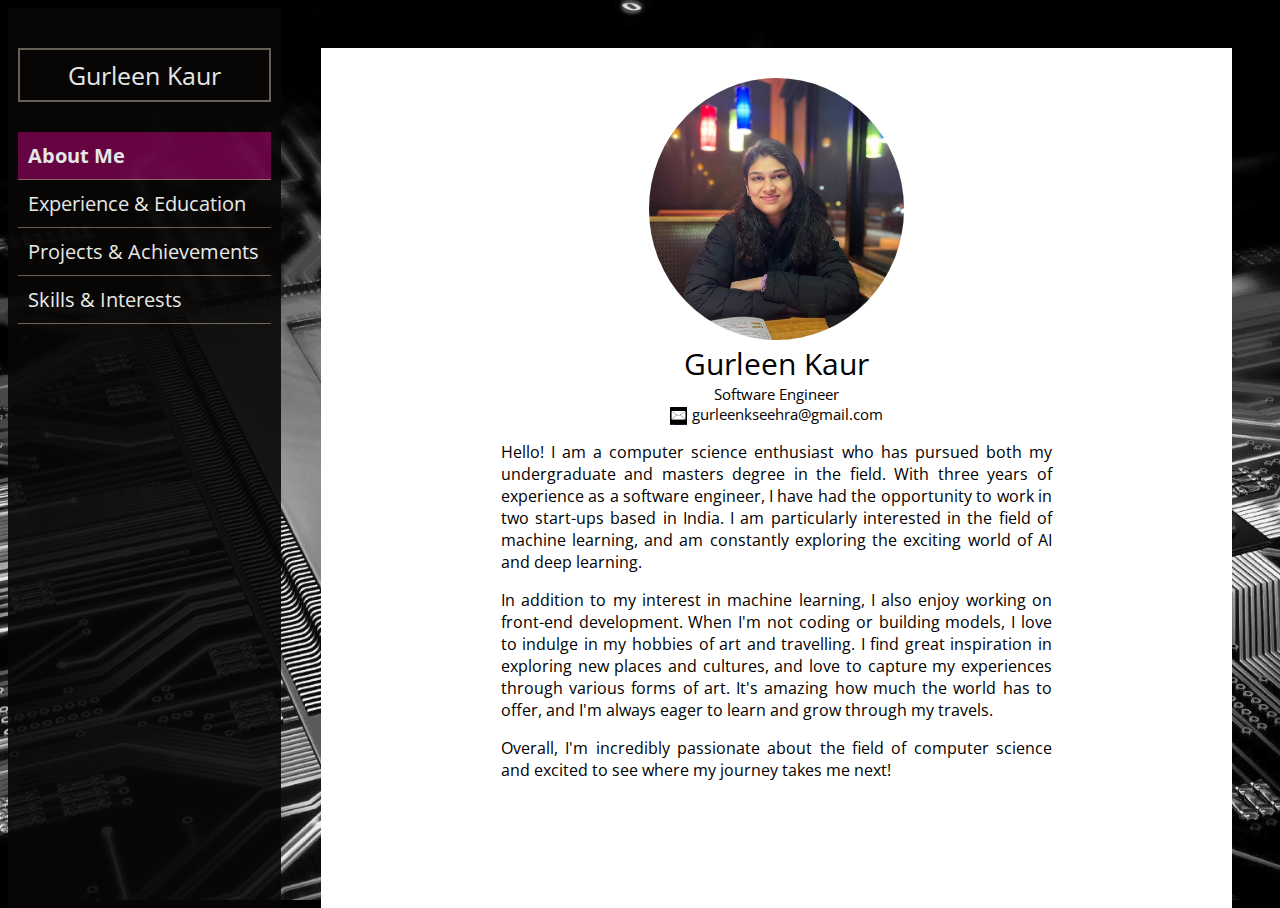
<file: index.html>
<!DOCTYPE html>
<html lang="en">

<head>
  <meta charset="UTF-8">
  <meta name="viewport" content="width=device-width, initial-scale=1.0">
  <title>Gurleen Kaur's Portfolio</title>
  <link rel="stylesheet" href="css/styles.css">
</head>

<body>
  <div class="main">

    <nav id="navbar-links">
      <div>Gurleen Kaur</div>
      <a href="#about">About Me</a>
      <a href="#work">Experience & Education</a>
      <a href="#projects">Projects & Achievements</a>
      <a href="#skills">Skills & Interests</a>
    </nav>
    <img id="collapsed-nav-link" src="images/toggle-menu.png">

    <section class="content" id="about">

      <div class="img-content">
        <img class="profile-photo" src="images/profile-photo.jpeg">
        <div>
          <span id="name">Gurleen Kaur</span></br>
          <span id="job">Software Engineer</span></br>
          <span id="email"><img id="email-icon" src="images/email-icon.png">gurleenkseehra@gmail.com</span>
        </div>
      </div>
      <div class="sub-content">
        <p>
          Hello! I am a computer science enthusiast who has pursued both my undergraduate and masters degree in the
          field.
          With three years of experience as a software engineer, I have had the opportunity to work in two start-ups
          based
          in India. I am particularly interested in the field of machine learning, and am constantly exploring the
          exciting world of AI and deep learning.
        </p>
        <p>In addition to my interest in machine learning, I also enjoy working on front-end development. When I'm not
          coding or building models, I love to indulge in my hobbies of art and travelling. I find great
          inspiration in exploring new places and cultures, and love to capture my experiences through various forms of
          art. It's amazing how much the world has to offer, and I'm always eager to learn and grow through my travels.
        </p>
        <p>
          Overall, I'm incredibly passionate about the field of computer science and excited to see where my journey
          takes
          me next!
        </p>
      </div>
    </section>

    <section class="content" id="work">
      <div class="timeline2">
        <ul>

          <li>
            <div>
              <p class="position">Android Development Intern</p>
              <p class="company-name">Claro Energy Pvt. Lmt.</p>
              <p class="location">New Delhi, India</p>
              <p class="role">
                In my very first foray into the corporate world,
                I worked on developing and enhancing Android apps for service booking.
                Added features like a search function with a recycler view, Google Maps integration, utilizing the
                Volley library for efficient data retrieval
                and collaborated closely with the backend team to create cohesive applications.
              </p>
            </div>
            <span class="time">
              <span>JUL, 2018</span>
            </span>
          </li>

          <li>
            <div>
              <p class="position">Completed Undergraduation</p>
              <p class="company-name">Mody University of Science & Technology</p>
              <p class="location">Rajasthan, India</p>
              <p class="role">Bachelor of Technology</p>
              <p class="role">(Computer Science and Engineering)</p>
            </div>
            <span class="time">
              <span>AUG, 2019</span>
            </span>
          </li>

          <li>
            <div>
              <p class="position">Associate Software Engineer</p>
              <p class="company-name">Accenture</p>
              <p class="location">Bangalore, India</p>
              <p class="role">
                In my very first full-time job, my role was to ensure the smooth execution
                of various scheduled shell scripts. Additionally, I took charge of delivering weekly client
                presentations, where I highlighted project progress and tackled any issues that arose.
              </p>
            </div>
            <span class="time">
              <span>JUN, 2019</span>
            </span>
          </li>

          <li>
            <div>
              <p class="position">Software Engineer</p>
              <p class="company-name">Soroco</p>
              <p class="location">Bangalore, India</p>
              <p class="role">
                My decision to transition to Soroco (a B2B technology startup specializing in AI-driven business
                optimization) was driven by the dynamic nature of startup environments, which
                provide exceptional opportunities for rapid skill development. At Soroco, I've had the chance to wear
                multiple hats, exposing myself to various facets of business and technology.<br><br>

                Constantly engaging with data analysis and Natural Language Processing (NLP), I engineered data
                pipelines, transforming raw data into actionable insights through a blend of data
                analysis, Python programming, and SQLAlchemy. I also designed data models and visualizations for Qlik
                Sense, focusing on applications like Process Insights, Application Insights, Email Insights, and Rework
                Analysis, all of which significantly boosted client efficiency and overall productivity.<br><br>

                I took the lead in developing front-end extensions for our data analytics dashboard and used the
                dagre-d3 library to create visually engaging and informative data visualizations. In addition, I managed
                the Git repository for all front-end extensions, consolidating them into a single repository for
                improved organization and accessibility.
              </p>
            </div>
            <span class="time">
              <span>AUG, 2020</span>
            </span>
          </li>

          <li>
            <div>
              <p class="position">Software Engineer</p>
              <p class="company-name">Kreditbee</p>
              <p class="location">Bangalore, India</p>
              <p class="role">
                At Kreditbee (a fintech startup), I was not only immersed in a completely new tech stack but also
                consistently recognized by my seniors for my swift grasp of software architecture and proficiency in
                navigating the intricacies of the new tech landscape.<br><br>

                My responsibilities included working extensively with REST APIs (in Go language), AWS lambda functions,
                SQS, and SNS. I proficiently handled the development, deployment, testing, and integration of various
                APIs within the AWS ecosystem.
                This experience allowed me to broaden my skill set significantly and gain a deeper understanding of
                cloud-based technologies and REST APIs.
              </p>
            </div>
            <span class="time">
              <span>JUN, 2021</span>
            </span>
          </li>

          <li>
            <div>
              <p class="position">Senior Software Engineer</p>
              <p class="company-name">Kreditbee</p>
              <p class="location">Bangalore, India</p>
              <p class="role">
                During my time at Kreditbee, things moved at quite a pace. In just 11 months, I found myself promoted to
                the role of Senior Software Engineer. Alongside my regular tasks, I was also doing code
                reviews, attending deployement calls and more.<br><br>

                One of the standout moments for me was when I dug into an existing go script and modified the code using
                goroutines and SQL query optimizations - this helped cut our processing time in half! I also took the
                time to put together some comprehensive design documents for our crucial features.<br><br>

                My role covered everything from gathering requirements to development, QA handover, and even production
                release. I was always on the front lines during deployment calls, making sure our projects saw the light
                of day smoothly.
              </p>
            </div>
            <span class="time">
              <span>APR, 2022</span>
            </span>
          </li>

          <li>
            <div>
              <p class="position">Started Masters' Degree</p>
              <p class="company-name">Indiana University Bloomington</p>
              <p class="location">Bloomington, IN, United States</p>
              <p class="role">Master of Science</p>
              <p class="role">(Computer Science)</p>
            </div>
            <span class="time">
              <span>AUG, 2019</span>
            </span>
          </li>

        </ul>
      </div>
    </section>

    <section class="content" id="projects">
      <div class="grid-container">
        <a href="https://github.com/gkseehra/Flight-Delay-Prediction" target="_blank" class="grid-item">
          <div class="project-image">
            <img src="images/flight-image.jpeg" alt="A flight image.">
            <div class="overlay">
              <p class="project-description">This project aims to predict the likelihood of flight delays using machine
                learning models.</p>
            </div>
          </div>
          <div class="project-title">Flight Delay Prediction</div>
        </a>

        <a href="https://github.com/gkseehra/Domain-Agnostic-Sentiment-Analysis" target="_blank" class="grid-item">
          <div class="project-image">
            <img src="images/sa.jpeg" alt="An image of 3 different sentiments.">
            <div class="overlay">
              <p class="project-description">The project includes data processing, model comparison, hyperparameter
                tuning, and a user-friendly Flask web app for real-time sentiment prediction.</p>
            </div>
          </div>
          <div class="project-title">Domain Agnostic Sentiment Analysis</div>
        </a>

        <a href="https://github.com/gkseehra/TripAdvisorScraper" target="_blank" class="grid-item">
          <div class="project-image">
            <img src="images/ta-scraper.jpeg" alt="Image of a spider web.">
            <div class="overlay">
              <p class="project-description">This project is a data collection and analysis initiative focused on
                extracting valuable restaurant data from TripAdvisor.</p>
            </div>
          </div>
          <div class="project-title">TripAdvisor Scraper</div>
        </a>

        <a href="https://github.com/gkseehra/IMDB-Movies-Analysis" target="_blank" class="grid-item">
          <div class="project-image">
            <img src="images/imdb-ma.jpeg" alt="Image of a clapboard.">
            <div class="overlay">
              <p class="project-description">This project contains analysis of the IMDB Movies Dataset, spanning the
                years from 1888 to 2023. The primary goal is to uncover interesting patterns and insights about movie
                trends over this extensive period.</p>
            </div>
          </div>
          <div class="project-title">IMDB Movies Analysis</div>
        </a>

        <a href="https://github.com/gkseehra/k-means" target="_blank" class="grid-item">
          <div class="project-image">
            <img src="images/k-means.svg" alt="Image of a graph showing 3 different clusters.">
            <div class="overlay">
              <p class="project-description">This project contains three distinct implementations of the K-Means
                clustering algorithm. Each implementation showcases a different approach to initializing centroids and
                determining the stopping condition for the algorithm.</p>
            </div>
          </div>
          <div class="project-title">Custom k-means</div>
        </a>
      </div>
    </section>

    <section class="content" id="skills">

      <h1>My top skills</h1>
      <div class="skills-grid">
        <img class="skills-card" src="images/python.png" />
        <img class="skills-card" src="images/sql.png" />
        <img class="skills-card" src="images/machine-learning.jpg" />
        <img class="skills-card" src="images/git.png" />
      </div>

      <h1>Technologies I am currently exploring</h1>
      <div class="skills-grid">
        <img class="skills-card" src="images/react.png" />
        <img class="skills-card" src="images/nlp.png" />
        <img class="skills-card" src="images/generativeAI.png" />
      </div>

      <h1>Other skills</h1>
      <div class="skills-grid">
        <img class="skills-card" src="images/golang.jpeg" />
        <img class="skills-card" src="images/linux.jpg" />
        <img class="skills-card" src="images/c.png" />
        <img class="skills-card" src="images/cpp.png" />
        <img class="skills-card" src="images/java.png" />
        <img class="skills-card" src="images/android.png" />
        <img class="skills-card" src="images/qlik-sense.png" />
        <img class="skills-card" src="images/aws.png" />
        <img class="skills-card" src="images/html.png" />
        <img class="skills-card" src="images/css.png" />
        <img class="skills-card" src="images/js.png" />
      </div>

      <h1>My area of interest</h1>
      <div class="skills-grid">
        <img class="skills-card" src="images/machine-learning.jpg" />
        <img class="skills-card" src="images/nlp.png" />
        <img class="skills-card" src="images/generativeAI.png" />
      </div>

    </section>
  </div>
  <script src="https://code.jquery.com/jquery-3.6.0.min.js"></script>
  <script src="scripts/script.js"></script>
</body>

</html>
</file>
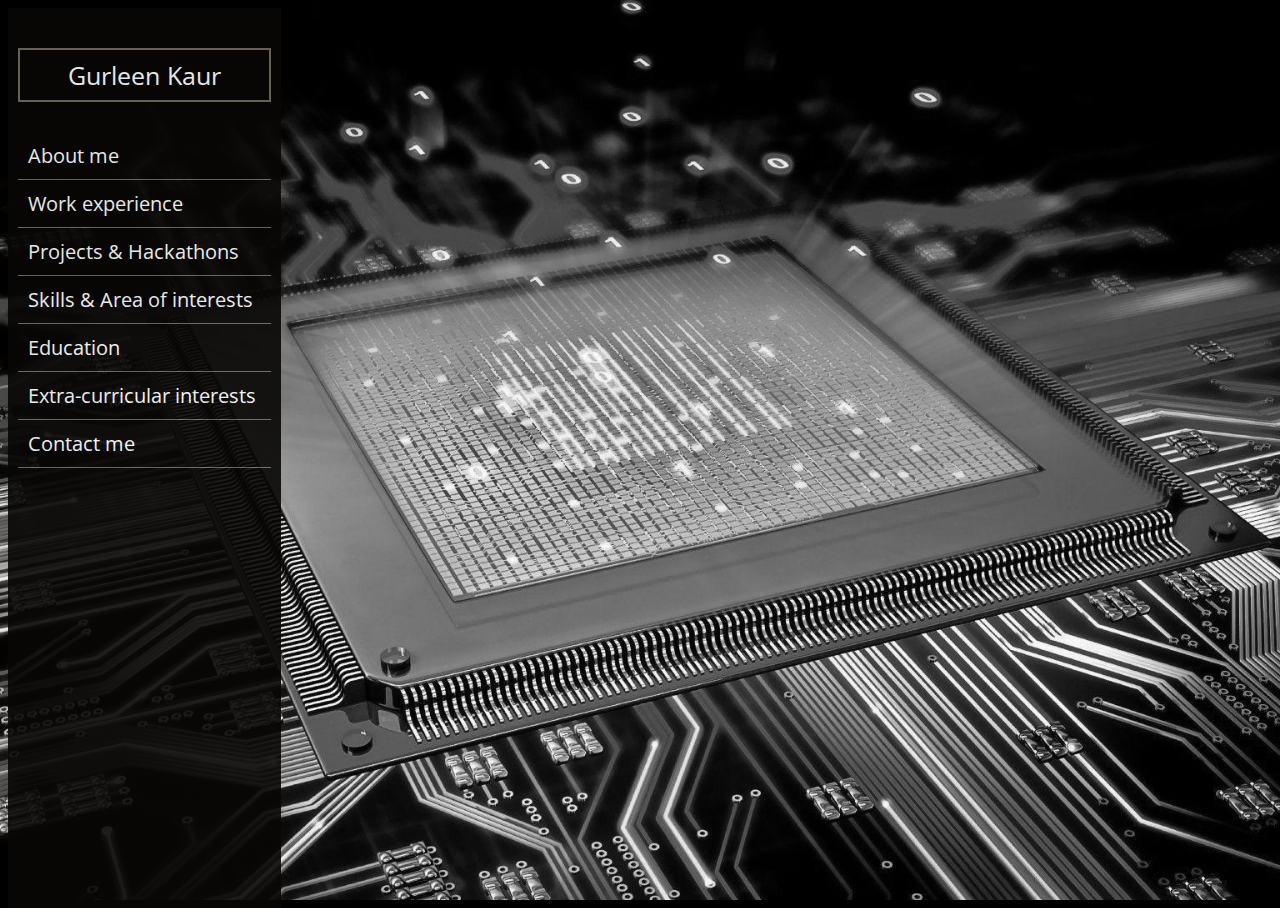
<file: contactMe.html>
<!DOCTYPE html>
<html lang="en">
  <head>
    <meta charset="UTF-8" />
    <meta name="viewport" content="width=device-width, initial-scale=1.0" />
    <title>Gurleen Kaur</title>
    <!-- Add Jquery -->
    <script
      src="https://code.jquery.com/jquery-3.6.0.min.js"
      integrity="sha256-/xUj+3OJU5yExlq6GSYGSHk7tPXikynS7ogEvDej/m4="
      crossorigin="anonymous"
    ></script>
    <script src="scripts/script.js"></script>
    <link rel="stylesheet" href="css/styles.css" />
  </head>
  <body>
    <div class="main">
      <nav>
        <div>Gurleen Kaur</div>
        <a href="index.html">About me</a>
        <a href="workExperience.html">Work experience</a>
        <a href="projectsAndHackathons.html">Projects & Hackathons</a>
        <a href="skillsAndAreaOfInterests.html">Skills & Area of interests</a>
        <a href="education.html">Education</a>
        <a href="extraCurricularInterests.html">Extra-curricular interests</a>
        <a href="contactMe.html">Contact me</a>
      </nav>

      <section class="content">
        <h1>Contact me</h1>
        <iframe
          src="https://docs.google.com/forms/d/e/1FAIpQLSdPeUNMSYAc_OybUEwlbntQ1IrC6mhb4Nvrjq7nqanRS9o_NQ/viewform?embedded=true"
          scrolling="no"
          width="100%"
          height="100%"
          frameborder="0"
          marginheight="0"
          marginwidth="0"
          >Loading…</iframe
        >
      </section>
    </div>
  </body>
</html>
</file>
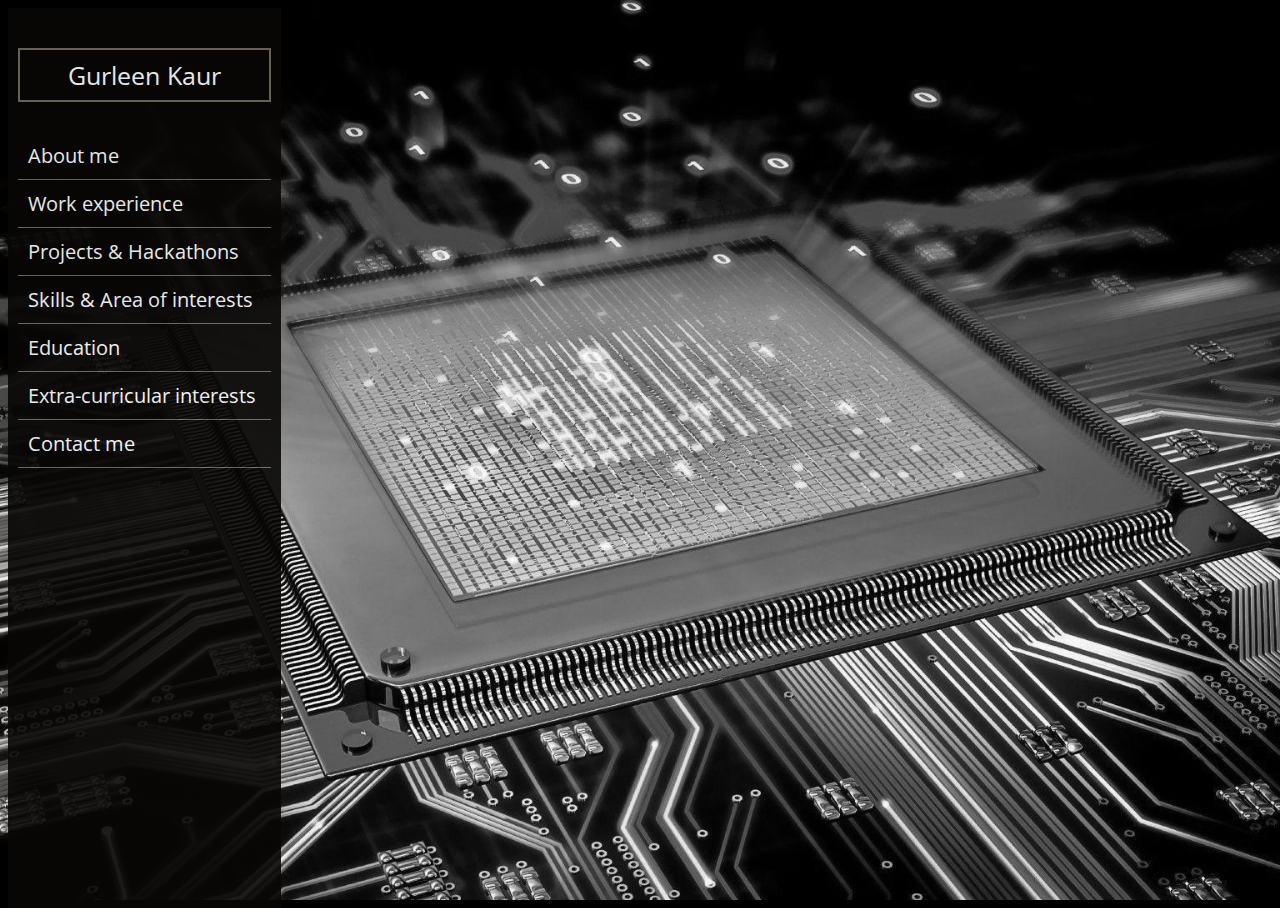
<file: education.html>
<!DOCTYPE html>
<html lang="en">
  <head>
    <meta charset="UTF-8" />
    <meta name="viewport" content="width=device-width, initial-scale=1.0" />
    <title>Gurleen Kaur</title>
    <!-- Add Jquery -->
    <script
      src="https://code.jquery.com/jquery-3.6.0.min.js"
      integrity="sha256-/xUj+3OJU5yExlq6GSYGSHk7tPXikynS7ogEvDej/m4="
      crossorigin="anonymous"
    ></script>
    <script src="scripts/script.js"></script>
    <link rel="stylesheet" href="css/styles.css" />
  </head>
  <body>
    <div class="main">
      <nav>
        <div>Gurleen Kaur</div>
        <a href="index.html">About me</a>
        <a href="workExperience.html">Work experience</a>
        <a href="projectsAndHackathons.html">Projects & Hackathons</a>
        <a href="skillsAndAreaOfInterests.html">Skills & Area of interests</a>
        <a href="education.html">Education</a>
        <a href="extraCurricularInterests.html">Extra-curricular interests</a>
        <a href="contactMe.html">Contact me</a>
      </nav>

      <section class="content education">
        <h1>Education</h1>
        <!-- Graduation -->
        <div class="education-card">
          <h3>B. Tech. in Computer Science</h3>
          <span class="education-year"><h4>Year:</h4> 2015-2019</span> </br>
          <span class="education-marks"><h4>CGPA:</h4> 8.05 (On a scale of 10)</span>
        </div>
        <!-- XII -->
      <div class="education-card">
          <h3>XII</h3>
          <span class="education-year"><h4>Year:</h4> 2014-2015</span> </br>
          <span class="education-marks"><h4>Percentage:</h4> 89.6%</span>
        </div>
        <!-- X -->
      <div class="education-card">
          <h3>X</h3>
          <span class="education-year"><h4>Year:</h4> 2012-2013</span> </br>
          <span class="education-marks"><h4>CGPA:</h4> 9.2 (On a scale of 10)</span>
      </div>
      </section>
    </div>
  </body>
</html>
</file>
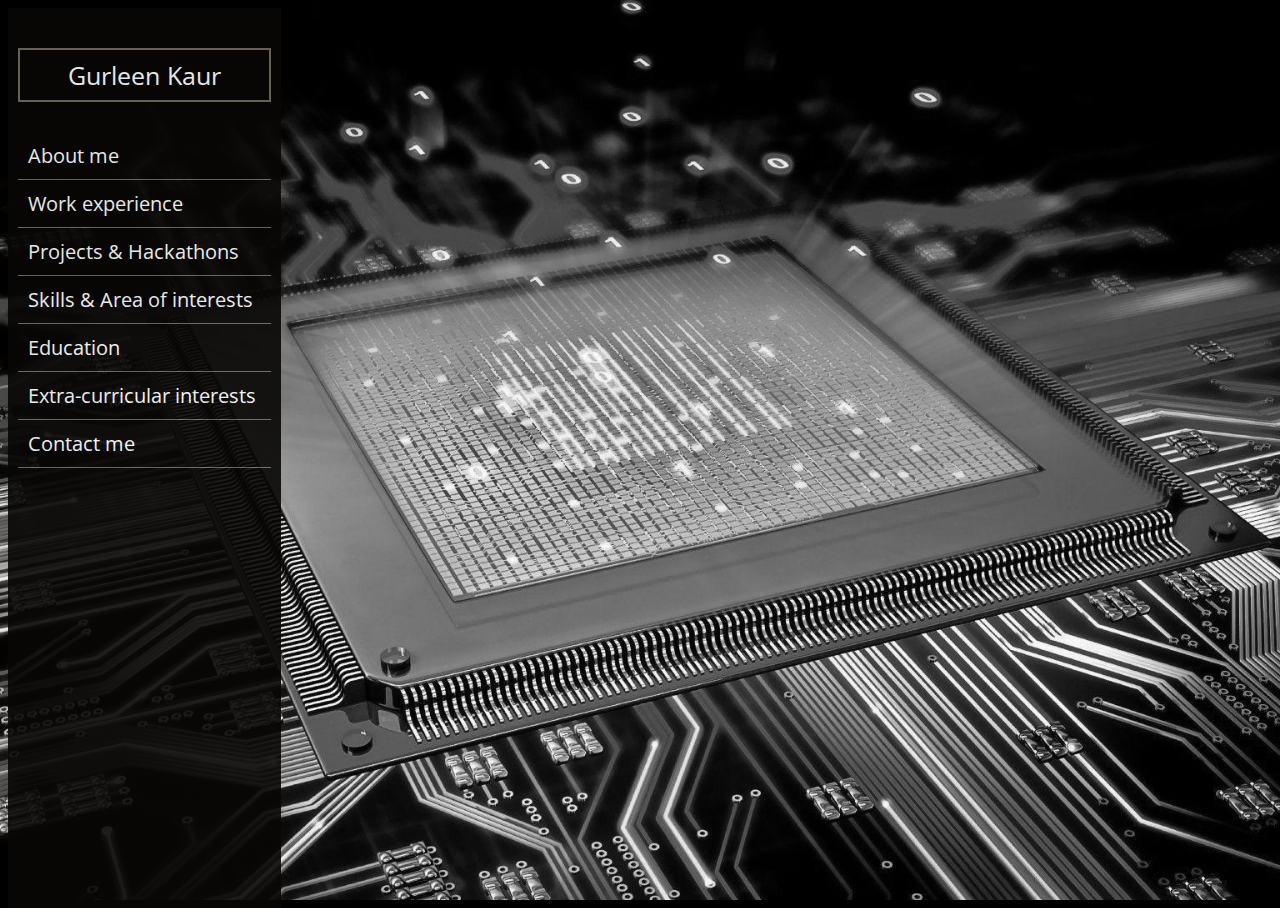
<file: extraCurricularInterests.html>
<!DOCTYPE html>
<html lang="en">
  <head>
    <meta charset="UTF-8" />
    <meta name="viewport" content="width=device-width, initial-scale=1.0" />
    <title>Gurleen Kaur</title>
    <!-- Add Jquery -->
    <script
      src="https://code.jquery.com/jquery-3.6.0.min.js"
      integrity="sha256-/xUj+3OJU5yExlq6GSYGSHk7tPXikynS7ogEvDej/m4="
      crossorigin="anonymous"
    ></script>
    <script src="scripts/script.js"></script>
    <link rel="stylesheet" href="css/styles.css" />
  </head>
  <body>
    <div class="main">
      <nav>
        <div>Gurleen Kaur</div>
        <a href="index.html">About me</a>
        <a href="workExperience.html">Work experience</a>
        <a href="projectsAndHackathons.html">Projects & Hackathons</a>
        <a href="skillsAndAreaOfInterests.html">Skills & Area of interests</a>
        <a href="education.html">Education</a>
        <a href="extraCurricularInterests.html">Extra-curricular interests</a>
        <a href="contactMe.html">Contact me</a>
      </nav>

      <section class="content">
        <h1>Extra-curricular interests</h1>
        <div id="slideshow">
          <div class="slide-wrapper">
            <!-- Define each of the slides
         and write the content -->

            <div class="slide"><img src="images/painting-1.jpg" /></div>
            <div class="slide"><img src="images/painting-2.jpg" /></div>
            <div class="slide"><img src="images/painting-3.jpg" /></div>
            <div class="slide"><img src="images/painting-4.jpg" /></div>
            <div class="slide"><img src="images/painting-5.jpg" /></div>
          </div>
        </div>
      </section>
    </div>
  </body>
</html>
</file>
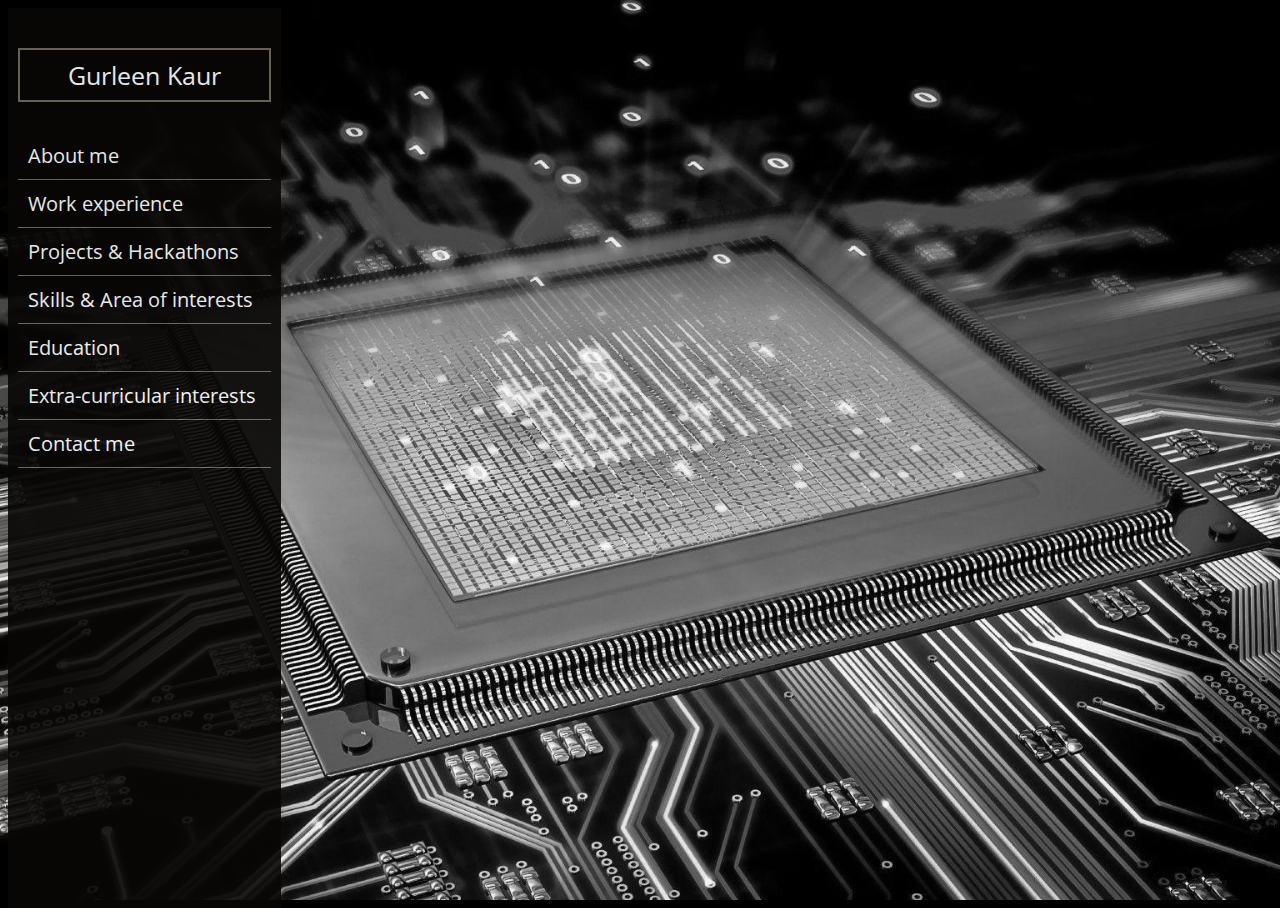
<file: skillsAndAreaOfInterests.html>
<!DOCTYPE html>
<html lang="en">
  <head>
    <meta charset="UTF-8" />
    <meta name="viewport" content="width=device-width, initial-scale=1.0" />
    <title>Gurleen Kaur</title>
    <!-- Add Jquery -->
    <script
      src="https://code.jquery.com/jquery-3.6.0.min.js"
      integrity="sha256-/xUj+3OJU5yExlq6GSYGSHk7tPXikynS7ogEvDej/m4="
      crossorigin="anonymous"
    ></script>
    <script src="scripts/script.js"></script>
    <link rel="stylesheet" href="css/styles.css" />
  </head>
  <body>
    <div class="main">
      <nav>
        <div>Gurleen Kaur</div>
        <a href="index.html">About me</a>
        <a href="workExperience.html">Work experience</a>
        <a href="projectsAndHackathons.html">Projects & Hackathons</a>
        <a href="skillsAndAreaOfInterests.html">Skills & Area of interests</a>
        <a href="education.html">Education</a>
        <a href="extraCurricularInterests.html">Extra-curricular interests</a>
        <a href="contactMe.html">Contact me</a>
      </nav>

      <section class="content">
        <h1>My top skills</h1>
        <div class="skills-grid">
          <img class="skills-card" src="images/DSA.jpg" />
          <img class="skills-card" src="images/python.png" />
          <img class="skills-card" src="images/golang.jpeg" />
          <img class="skills-card" src="images/sql.png" />
          <img class="skills-card" src="images/linux.jpg" />
          <img class="skills-card" src="images/js.png" />
        </div>
        <h1>Technologies I am currently exploring</h1>
        <div class="skills-grid">
          <img class="skills-card" src="images/machine-learning.jpg" />
          <img class="skills-card" src="images/kotlin.png" />
        </div>
        <h1>Other skills</h1>
        <div class="skills-grid">
          <img class="skills-card" src="images/c.png" />
          <img class="skills-card" src="images/cpp.png" />
          <img class="skills-card" src="images/java.png" />
          <img class="skills-card" src="images/android.png" />
          <img class="skills-card" src="images/qlik-sense.png" />
          <img class="skills-card" src="images/aws.png" />
          <img class="skills-card" src="images/html.png" />
          <img class="skills-card" src="images/css.png" />
        </div>
        <h1>My area of interest</h1>
        <div class="skills-grid">
          <img class="skills-card" src="images/machine-learning.jpg" />
        </div>
      </section>
    </div>
  </body>
</html>
</file>
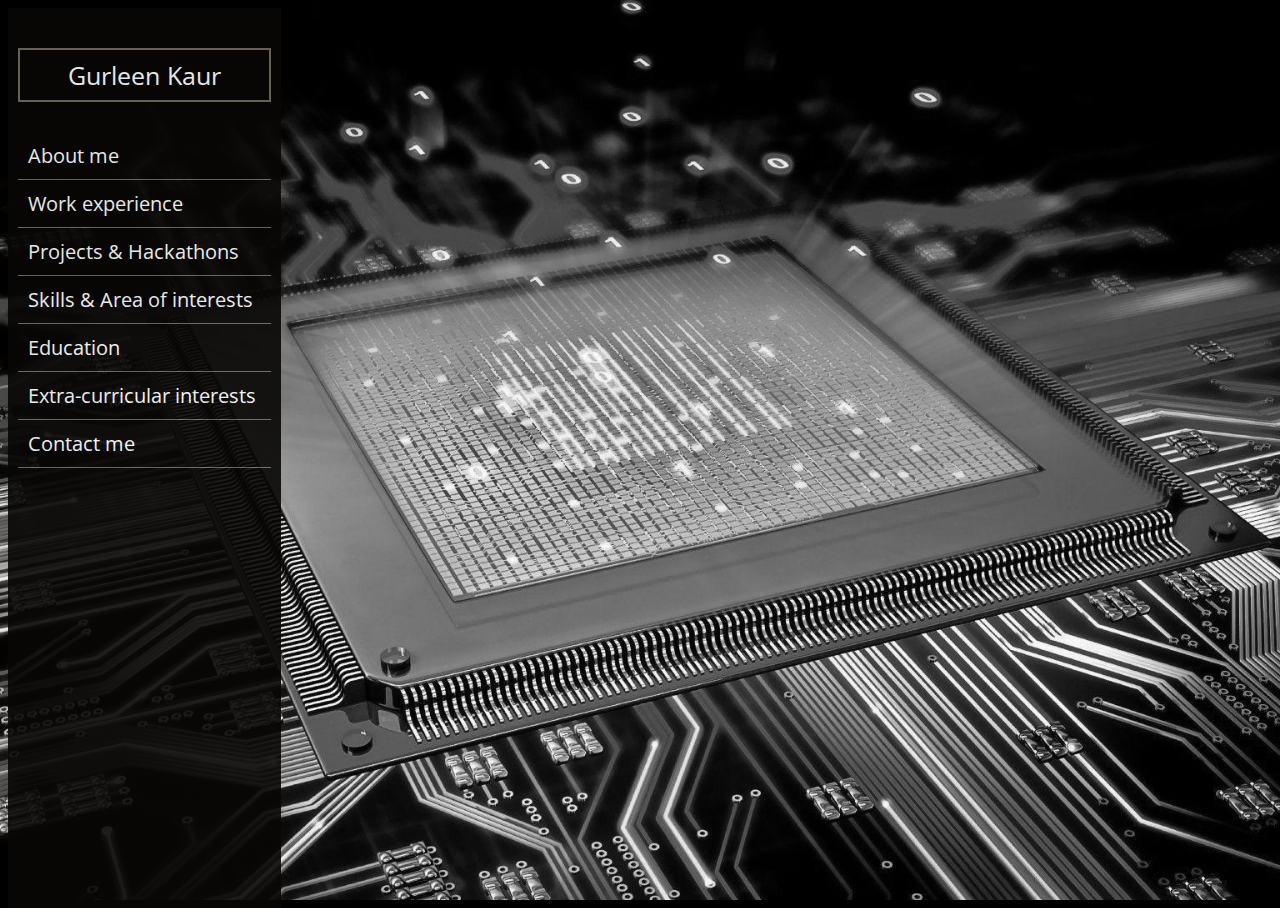
<file: workExperience.html>
<!DOCTYPE html>
<html lang="en">
  <head>
    <meta charset="UTF-8" />
    <meta name="viewport" content="width=device-width, initial-scale=1.0" />
    <title>Gurleen Kaur</title>
    <!-- Add Jquery -->
    <script
      src="https://code.jquery.com/jquery-3.6.0.min.js"
      integrity="sha256-/xUj+3OJU5yExlq6GSYGSHk7tPXikynS7ogEvDej/m4="
      crossorigin="anonymous"
    ></script>
    <script src="scripts/script.js"></script>
    <link rel="stylesheet" href="css/styles.css" />
  </head>

  <body>
    <div class="main">
      <nav>
        <div>Gurleen Kaur</div>
        <a href="index.html">About me</a>
        <a href="workExperience.html">Work experience</a>
        <a href="projectsAndHackathons.html">Projects & Hackathons</a>
        <a href="skillsAndAreaOfInterests.html">Skills & Area of interests</a>
        <a href="education.html">Education</a>
        <a href="extraCurricularInterests.html">Extra-curricular interests</a>
        <a href="contactMe.html">Contact me</a>
      </nav>

      <section class="content">
        <h1>Work Experience</h1>
        <!-- Finnovation Tech Solutions -->
        <div class="work-exp-card">
          <div class="about-company">
            <img src="images/kreditbee.png" /> <br />
            Finnovation Tech Solutions<br />
            Software Engineer <br />
            June 1, 2021 - current
          </div>
          <div class="separator"></div>
          <div class="about-job">
            <p>

              Handled end to end design and development of back-end services (REST APIs, Amazon SQS and SNS) in Go.<br>

              Wrote scripts in Go to carry out tasks such as computing new columns in the database for the old data.<br>

Optimized scripts using goroutines and by modifying SQL queries, decreasing processing time by more than 50%.<br>

Played integral part in various phases of software development life cycle from getting requirements from business team, 
designing and developing the features, handing over to QA testing team to releasing a feature to production.
            </p>
          </div>
        </div>
        <!-- Soroco -->
        <div class="work-exp-card">
          <div class="about-company">
            <img src="images/soroco.png" /> <br />
            Soroco <br />
            Software Engineer <br />
            June 1, 2021 - current
          </div>
          <div class="separator"></div>
          <div class="about-job">
            <p>
Analyzed client data and developed products from model to visualization using Python and Qlik.<br>
Worked on products - processes, applications, email usage and rework analysis. 
Insights from these products helped clients to identify tasks which are repetitive, processes that can be automated, tasks which are acting as bottlenecks, etc.
            </p>
          </div>
        </div>
        <!-- Accenture -->
        <div class="work-exp-card">
          <div class="about-company">
            <img src="images/accenture.png" /> <br />
            Accenture <br />
            Software Engineer <br />
            June 1, 2021 - current
          </div>
          <div class="separator"></div>
          <div class="about-job">
            <p>
              Performed debugging on data discrepancies in database to uncover and fix root causes of problems faced by end users.
            </p>
          </div>
        </div>
        <!-- Claro Energy -->
        <div class="work-exp-card">
          <div class="about-company">
            <img id="claro-image" src="images/claro.jpg" /> <br />
            Claro Energy<br />
            Intern <br />
            June 1, 2021 - current
          </div>
          <div class="separator"></div>
          <div class="about-job">
            <p>
              Gained experience in the field of Android Application Development and worked on android applications to book services provided by the company. 
              Added features like searching feature with recycler view, integrated google maps, fetching data using volley, etc to an existing application. 
              Also worked on building an application from scratch while working closely with the back-end team to complete the application. 
            </p>
          </div>
        </div>
      </section>
    </div>
  </body>
</html>
</file>
<file: css/styles.css>
/*
COLOR PALETTE
https://coolors.co/080705-362023-700548-7272ab-7899d4
#080705 - almost black
#362023 - old burgundy -- brownish
#700548 - pansy purple
#7272AB - dark blue gray
#7899D4 - cornflower blue
#fff - white
*/
@import url("https://fonts.googleapis.com/css2?family=Open+Sans:wght@300&display=swap");

html {
  font-family: "Open Sans", sans-serif;

  height: 100%;
}

body {
  background-image: url("../images/resume-website-background.jpg");
  /* TODO- change background color and image */
  background-color: black;
  background-repeat: no-repeat;
  background-size: cover;
  background-position: center center;
  height: 100%;
  overflow: hidden;
}

nav {
  display: flex;
  height: 100%;
  background-color: #080705;
  opacity: 0.9;
  flex-direction: column;
  padding: 1rem;
  /* position: fixed;     */
}

nav div {
  border: 2px rgba(217, 209, 189, 0.5) solid;
  height: 5rem;
  margin-top: 3rem;
  margin-bottom: 3rem;
  color: #fff;
  display: flex;
  justify-content: center;
  align-content: center;
  flex-direction: column;
  text-align: center;
  font-size: 2.5rem;
}

nav a {
  text-decoration: none;
  font-size: 2rem;
  color: #fff;
  padding: 1rem;
  border-bottom: 1px rgba(217, 209, 189, 0.5) solid;
}

nav a.selected {
  background-color: #700548;
}

nav a:hover:not(.active) {
  background-color: #7272ab;
}

#collapsed-nav-link {
  display: none;
}

@media (max-width: 1078px) {

  .grid-item .overlay {
    opacity: 1;
  }

  .project-description {
    transform: translateY(0);
    visibility: visible;
  }

  html {
    font-size: 7px;
  }

  nav {
    width: 25rem;
  }

  #collapsed-nav-link {
    height: 20px;
    display: block;
    position: fixed;
    margin: 2rem;
    z-index: 9999;
  }

  #collapsed-nav-link:hover {
    cursor: pointer;
  }

  #navbar-links {
    display: none;
    position: fixed;
    z-index: 9999;
  }

  .sub-content {
    margin-left: 1rem;
    margin-right: 1rem;
  }

  .content {
    background-color: #fff;
    flex: 1;
    margin: 0rem;
    overflow: scroll;
    padding: 3rem;
  }
}

section {
  display: none;
}

.active {
  background-color: #700548;
  font-weight: bold;
}

.main {
  display: flex;
  flex-direction: row;
  height: 100%;
  overflow: hidden;
}

.content h1 {
  font-size: 2.7rem;
  text-align: center;
}

.content p {
  font-size: 1.6rem;
  text-align: justify;
}

/* About me section CSS */

.profile-photo {
  border-radius: 50%;
  width: 30%;
}

.sub-content p {
  text-align: justify;
}

@media (min-width: 1078px) {

  .grid-item:hover .overlay {
    opacity: 1;
  }

  .project-description {
    transform: translateY(-20px);
    transition: transform 0.3s ease-in-out;
    visibility: hidden;
  }

  .grid-item:hover .project-description {
    transform: translateY(0);
    visibility: visible;
  }

  html {
    font-size: 10px;
  }

  nav {
    width: 20%;
  }

  .sub-content {
    margin-left: 15rem;
    margin-right: 15rem;
  }

  .content {
    background-color: #fff;
    flex: 1;
    margin: 4rem 4rem 0rem 4rem;
    overflow: scroll;
    padding: 3rem;
  }

  #navbar-links {
    display: flex;
  }
}

.img-content {
  text-align: center;
}

#name {
  font-size: 3rem;
}

#job,
#email {
  font-size: 1.5rem;
}

#email-icon {
  width: 1.7rem;
  vertical-align: middle;
  margin-right: 0.5rem;
}

/* Timeline section CSS */

/* Original code by Joshy Francis */
/* CodePen: https://codepen.io/joshyfrancis/pen/KePdEN */

/* TIMELINE */
.timeline2 {
  overflow-y: scroll;
  overflow-x: auto;
  top: calc(100%-600px);
  position: relative;
  scroll-behavior: smooth;

}

.timeline2 *,
.timeline2 *::before,
.timeline2 *::after {
  font: normal 16px/1.5 "Helvetica Neue", sans-serif;
  margin: 0;
  padding: 0;
  box-sizing: border-box;
}

.timeline2 ul li {
  list-style-type: none;
  position: relative;
  width: 2px;
  margin: 0 auto;
  padding-top: 10px;
  padding-bottom: 10px;
  background: #650640;
  border-left: 3px double #650640;

}


.timeline2 ul li::after {
  content: '';
  position: absolute;
  left: 50%;
  top: 30px;
  transform: translateX(-55%);
  -webkit-transform: translateX(-55%);
  width: 30px;
  height: 30px;
  border-radius: 50%;
  background: inherit;
  border: 2px solid rgba(114, 114, 172, 0.5);
}

.timeline2 ul li div {
  position: relative;
  bottom: 0;
  width: 400px;
  padding: 15px;
  background: rgba(114, 114, 172, 0.5);

}

.timeline2 ul li div::before {
  content: '';
  position: absolute;
  top: 20px;
  width: 0;
  height: 0;
  border-style: solid;
}

.timeline2 ul li:nth-child(odd) div {
  left: 45px;
}

.timeline2 ul li:nth-child(odd) div::before {
  left: -15px;
  border-width: 16px 16px 16px 0;
  border-color: transparent rgba(114, 114, 172, 0.5) transparent transparent;
}

.timeline2 ul li:nth-child(even) div {
  left: -439px;
}

.timeline2 ul li:nth-child(even) div::before {
  right: -15px;
  border-width: 16px 0 16px 16px;
  border-color: transparent transparent transparent rgba(114, 114, 172, 0.5);
}

.timeline2 ul li:nth-child(odd) .time {
  position: absolute;
  top: 20px;
  left: -100px;
  width: 90px;
}

.timeline2 ul li:nth-child(even) .time {
  position: absolute;
  top: 20px;
  right: -120px;
  width: 90px;
}

.timeline2 time {
  display: block;
  font-size: 1.2rem;
  font-weight: bold;
  margin-bottom: 8px;
}


/* EFFECTS */

.timeline2 ul li::after {
  transition: background .5s ease-in-out;
  -webkit-transition: background .5s ease-in-out;
}

.timeline2 ul li.in-view::after {
  background: #7272ab;
  border: 2px solid #650640;
}

.timeline2 ul li div {
  visibility: hidden;
  opacity: 0;
  transition: all .5s ease-in-out;
  -webkit-transition: all .5s ease-in-out;
}

.timeline2 ul li:nth-child(odd) div {
  transform: translate3d(200px, 0, 0);
  -webkit-transform: translate(200px, 0, 0);
}

.timeline2 ul li:nth-child(even) div {
  transform: translate3d(-200px, 0, 0);
  -webkit-transform: translate(-200px, 0, 0);
}

.timeline2 ul li.in-view div {
  transform: none;
  -webkit-transform: none;
  visibility: visible;
  opacity: 1;
}

.timeline2 ul li .time {
  transition: all .5s ease-in-out;
  -webkit-transition: all .5s ease-in-out;
  transform: rotate(-90deg);
  -webkit-transform: rotate(270deg);
}

.timeline2 ul li.in-view .time {
  transform: rotate(0deg);
  -webkit-transform: rotate(0deg);
}

/* GENERAL MEDIA QUERIES */

@media screen and (max-width: 900px) {
  .timeline2 ul li div {
    width: 250px;
  }

  .timeline2 ul li:nth-child(even) div {
    left: -289px;
  }


}

@media screen and (max-width: 600px) {
  .timeline2 ul li {
    margin-left: 20px;
  }

  .timeline2 ul li div {
    width: calc(100vw - 120px);
  }

  .timeline2 ul li:nth-child(even) div {
    left: 45px;
  }

  .timeline2 ul li:nth-child(even) div::before {
    left: -15px;
    border-width: 16px 16px 16px 0;
    border-color: transparent #7272ac transparent transparent;
  }


  .timeline2 ul li:nth-child(odd) .time {
    position: absolute;
    top: 60px;
    left: -23px;
    width: 90px;
    transform: rotate(0deg);
    -webkit-transform: rotate(0deg);
  }

  .timeline2 ul li:nth-child(even) .time {
    position: absolute;
    top: 60px;
    right: -67px;
    width: 90px;
    transform: rotate(0deg);
    -webkit-transform: rotate(0deg);
  }

  .timeline2 ul li.in-view:nth-child(odd) .time {
    transform: rotate(-90deg);
    -webkit-transform: rotate(270deg);
  }

  .timeline2 ul li.in-view:nth-child(even) .time {
    transform: rotate(-90deg);
    -webkit-transform: rotate(270deg);
  }

}

.position {
  font-size: 1.2em;
  font-weight: bold;
  margin-bottom: 0.5em;
  color: #333;
}

.company-name {
  font-size: 1em;
  font-weight: 500;
  color: #555;
  margin-bottom: 0.25em;
}

.location {
  font-size: 0.9em;
  color: #777;
  margin-bottom: 1em;
}

.role {
  font-size: 0.9em;
  color: #444;
  line-height: 1.5;
}

/* Skills section CSS */

.skills-grid {
  display: flex;
  flex-wrap: wrap;
  justify-content: center;
}

.skills-card {
  display: flex;
  max-width: 10rem;
  max-height: 5rem;
  margin: 2rem;
  border-radius: 5px;
  box-shadow: 0 4px 8px 0 rgba(0, 0, 0, 0.2), 0 6px 20px 0 rgba(0, 0, 0, 0.19);
  background-color: none;
}

/* Project page CSS */
.grid-container {
  display: grid;
  grid-template-columns: repeat(3, 1fr);
  gap: 20px;
  padding: 20px;
}

.grid-item {
  background: #f9f9f9;
  border-radius: 4px;
  overflow: hidden;
  box-shadow: 0 2px 5px rgba(0, 0, 0, 0.1);
  text-decoration: none;
  color: #333;
  transition: box-shadow 0.3s ease-in-out;
  display: block;
}

.grid-item:hover .project-title {
  background-color: #6d1149;
}

.project-title {
  font-weight: bold;
  padding: 15px;
  text-align: center;
  background-color: #7272ac;
  color: white;
}

.project-image {
  position: relative;
  width: 100%;
  height: 200px;
  background: #ddd;
}

.project-image img {
  width: 100%;
  height: 100%;
  object-fit: cover;
  display: block;
}

.overlay {
  position: absolute;
  bottom: 0;
  background: rgba(0, 0, 0, 0.75);
  color: white;
  width: 100%;
  height: 100%;
  opacity: 0;
  transition: opacity 0.3s ease-in-out;
  display: flex;
  align-items: center;
  justify-content: center;
  padding: 10px;
  box-sizing: border-box;
  text-align: center;
}



@media screen and (max-width: 960px) {
  .grid-container {
    grid-template-columns: repeat(2, 1fr);
  }
}

@media screen and (max-width: 640px) {
  .grid-container {
    grid-template-columns: 1fr;
  }
}
</file>
